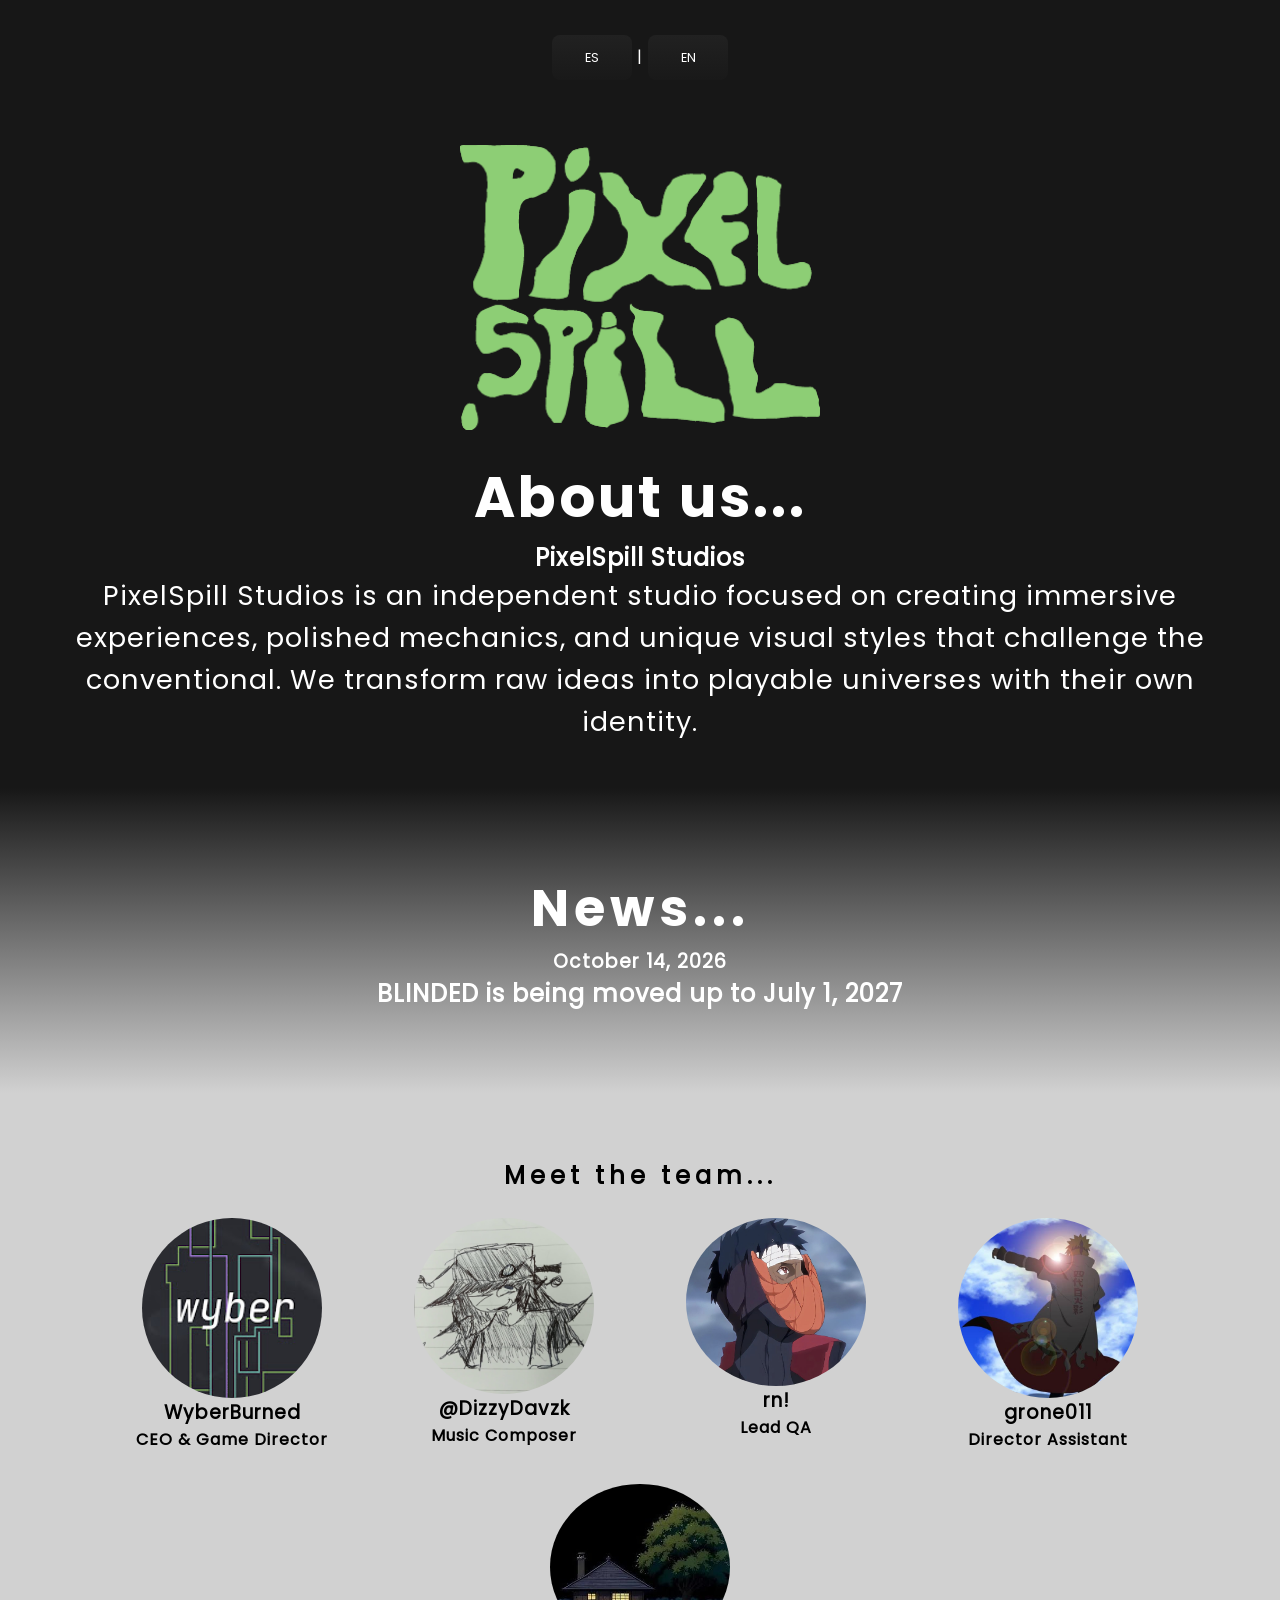
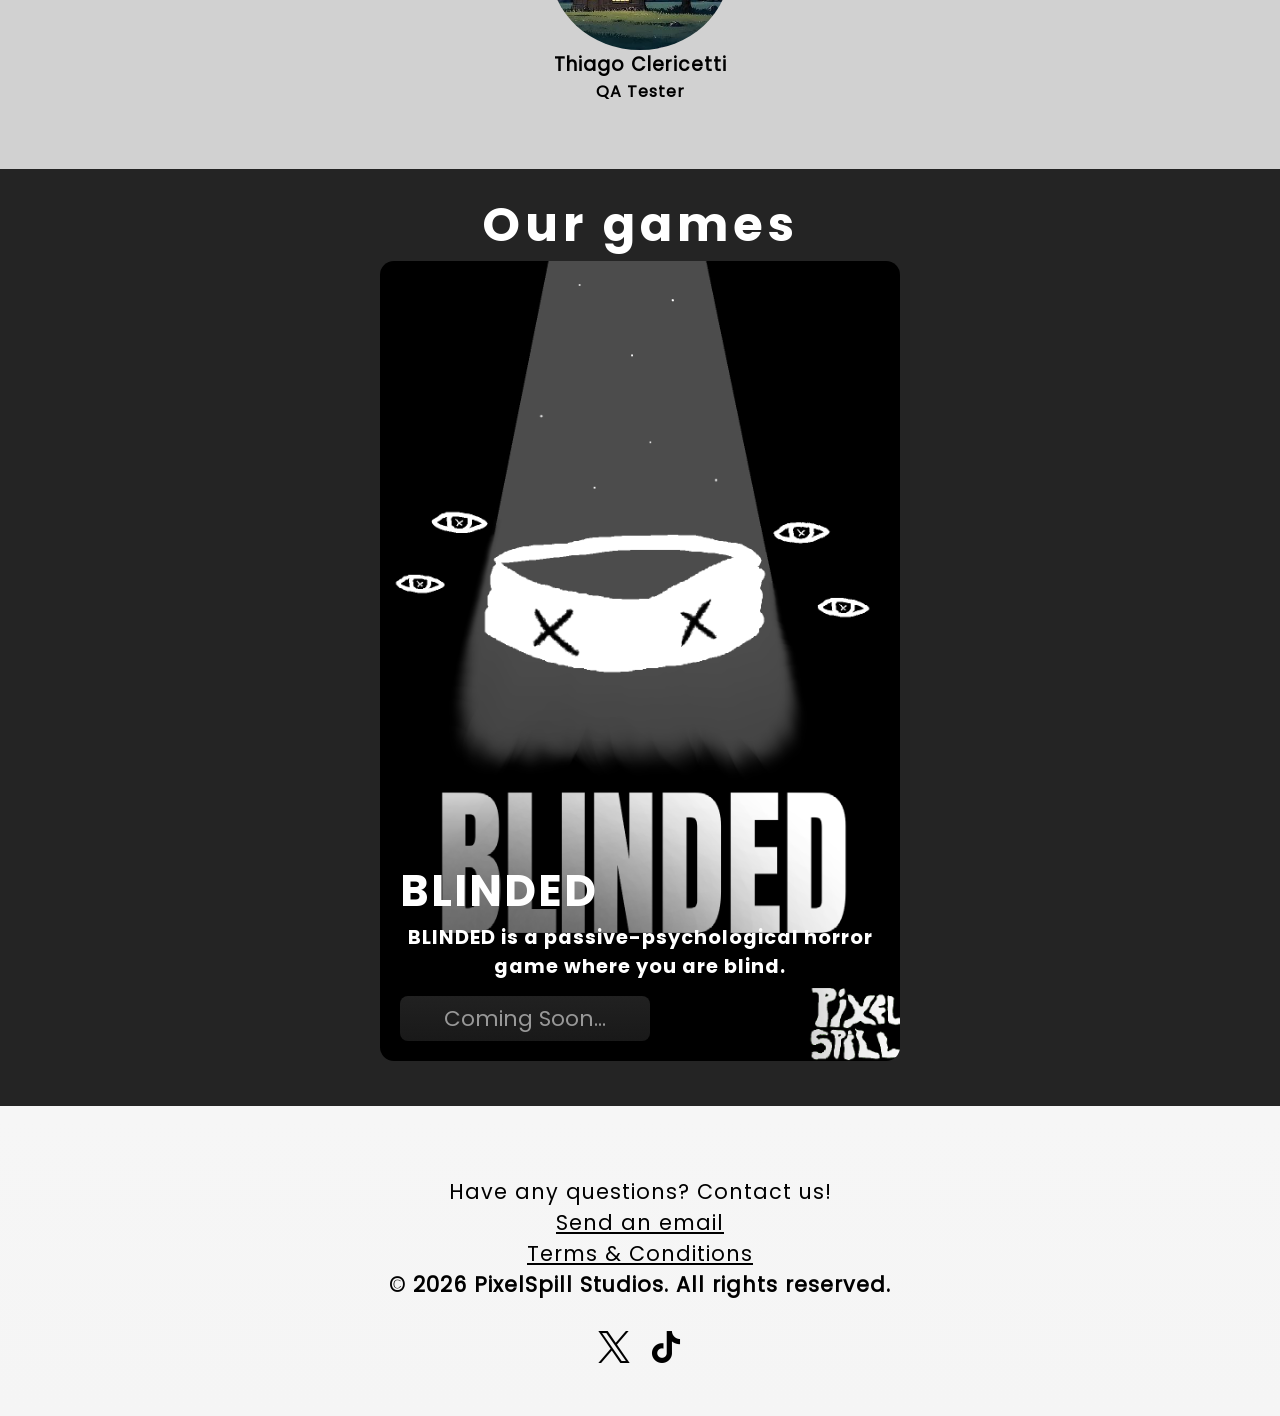
<file: index.html>
<!DOCTYPE html>
<html lang="es">
<head>
    <title>PixelSpill Studios</title>
    <meta charset="UTF-8">
    <meta name="viewport" content="width=device-width, initial-scale=1.0">
    <meta property="og:image" content="https://imgur.com/a/ELkZBjW">
    <meta property="og:title" content="PixelSpill Studios | Indie Game Studio">
    <meta property="og:description" content="Creating immersive, mechanics-driven atmospheric horror experiences. Creators of BLINDED.">
    <link rel="icon" type="image/x-icon" href="/assets/logo.png">
    <link rel="stylesheet" href="style.css">
</head>
<body>

    <section class="top-page">
        <!-- Selector de Idioma -->
        <div class="lang-switch" style="text-align: right; padding: 15px;">
            <button class="lang-button" onclick="changeLanguage('es')">ES</button> | 
            <button class="lang-button" onclick="changeLanguage('en')">EN</button>
        </div>

        <div class="top-logo">
            <img src="assets/PixelSpillLogoMediumNOSTUDIOS.png" width="360" alt="PixelSpill Logo">
        </div>
        <br>
        <div class="about-us" data-i18n="about_title">Sobre nosotros...</div>
        <div class="about-us-bottom">
            <h1>PixelSpill Studios</h1>
            <p data-i18n="about_description">
                PixelSpill Studios es un estudio independiente enfocado en crear experiencias
                inmersivas, mecánicas pulidas y estilos visuales únicos que desafían lo convencional. Transformamos ideas puras en universos jugables con identidad propia.
            </p>
        </div>
        <br>
    </section>

    <section class="news">
        <h1 class="news-text" data-i18n="news_title">Noticias...</h1>
        <h3 class="news-normal-text" data-i18n="news_date">14 de octubre de 2026</h3>
        <h1 class="news-normal-text" data-i18n="new_text">¡BLINDED se adelanta al 1 de Julio de 2027!</h1>
    
    </section>

    <section class="by">
        <br>
        <h1 class="by-text" data-i18n="team_title">Conformado por...</h1>
        <br>
        <div class="equipo">
            <div class="miembro">
                <img class="profile-foto" src="assets/wyber__.jpg" width="180" draggable="false" alt="WyberBurned"> 
                <h3>WyberBurned</h3> 
                <h4 data-i18n="role_ceo">CEO y director</h4>
            </div>

            <div class="miembro">
                <img class="profile-foto" src="assets/davzk__.png" width="180" draggable="false" alt="DizzyDavzk"> 
                <h3>@DizzyDavzk</h3> 
                <h4 data-i18n="role_music">Compositor musical</h4>
            </div>

            <div class="miembro">
                <img class="profile-foto" src="assets/rn__.jpg" width="180" draggable="false" alt="rn!"> 
                <h3>rn!</h3> 
                <h4 data-i18n="role_lead_qa">Lead en QA</h4>
            </div>

            <div class="miembro">
                <img class="profile-foto" src="assets/grone011__.jpeg" width="180" draggable="false" alt="rn!"> 
                <h3>grone011</h3>
                <h4 data-i18n="role_assistant_direction">Asistente de director</h4>
            </div>

            <div class="miembro">
                <img class="profile-foto" src="assets/thiago__.jpeg" width="180" draggable="false" alt="Thiago Clericetti"> 
                <h3>Thiago Clericetti</h3> 
                <h4 data-i18n="role_qa">QA</h4>
            </div>
        </div>
        <br>
    </section>

    <section>
        <div class="our-games">
            <h1 data-i18n="games_title">Nuestros juegos</h1>
        </div>

        <div class="blinded-game">
            BLINDED 
            <p class="blinded-text" data-i18n="blinded_description">
                BLINDED es un juego de terror psicológico-pasivo dónde estás ciego.
            </p>
            <button id="proximamente-button" data-i18n="coming_soon">Próximamente...</button>
        </div>
        <br>
    </section>

    <br><br>

    <div class="bottom-page">
        <span data-i18n="contact_title">¿Surge algo? ¡Contáctanos!</span>
        <a href="mailto:PixelSpillStudios@protonmail.com" data-i18n="send_email">Enviar un email</a>
        <a href="EULA.html" data-i18n="terms">Términos y condiciones</a>
        <h4 data-i18n="rights">© 2026 PixelSpill Studios. Todos los derechos reservados.</h4>
        <br>
        <div class="socials">
            <a href="https://x.com/pixelspill_of"><img src="assets/twitter.png" alt="X (Twitter)" width="32"></a>
            <a href="https://www.tiktok.com/@pixelspill_official"><img src="assets/tiktok.png" alt="Tiktok" width="32"></a>
        </div>
    </div>
    <br>

    <script src="mainlang.js"></script>
</body>
</html>
</file>
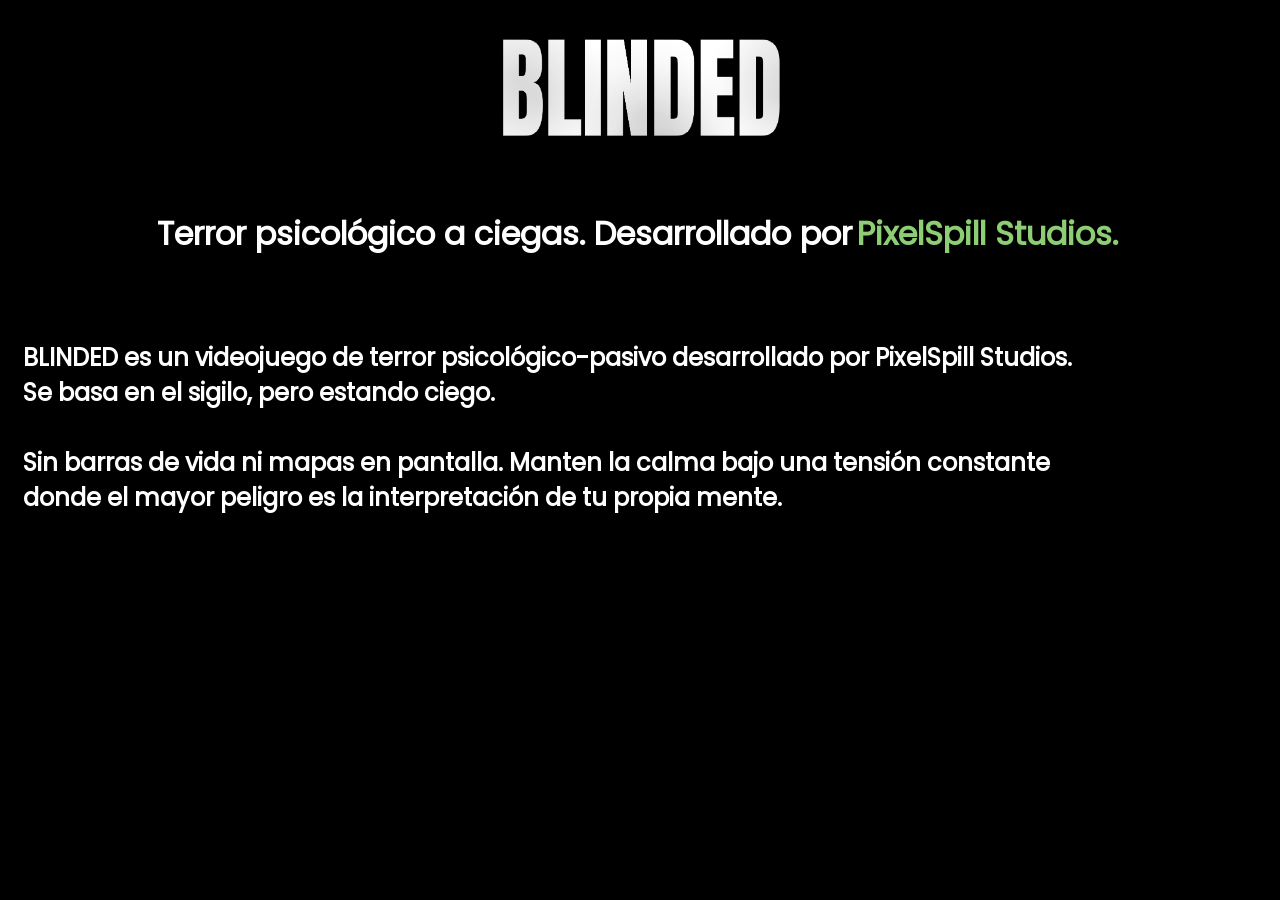
<file: Blindedgame.html>
<!DOCTYPE html>
<html lang="es">
<head>
<link rel="stylesheet" href="blindedgamestyle.css">
</head>
<body>

<div class="blinded-logo"><img src="assets/blindedlogo.png" width="300"></div>
<br>
<h1>Terror psicológico a ciegas. Desarrollado por <pixel>PixelSpill Studios.</pixel></h1>
<br>
<h2>BLINDED es un videojuego de terror psicológico-pasivo desarrollado por PixelSpill Studios.<br> Se basa
    en el sigilo, pero estando ciego.
    <br><br>
    Sin barras de vida ni mapas en pantalla. Manten la calma bajo una tensión constante<br> 
    donde el mayor peligro es la interpretación de tu propia mente.
</h2>

</body>
</html>
</file>
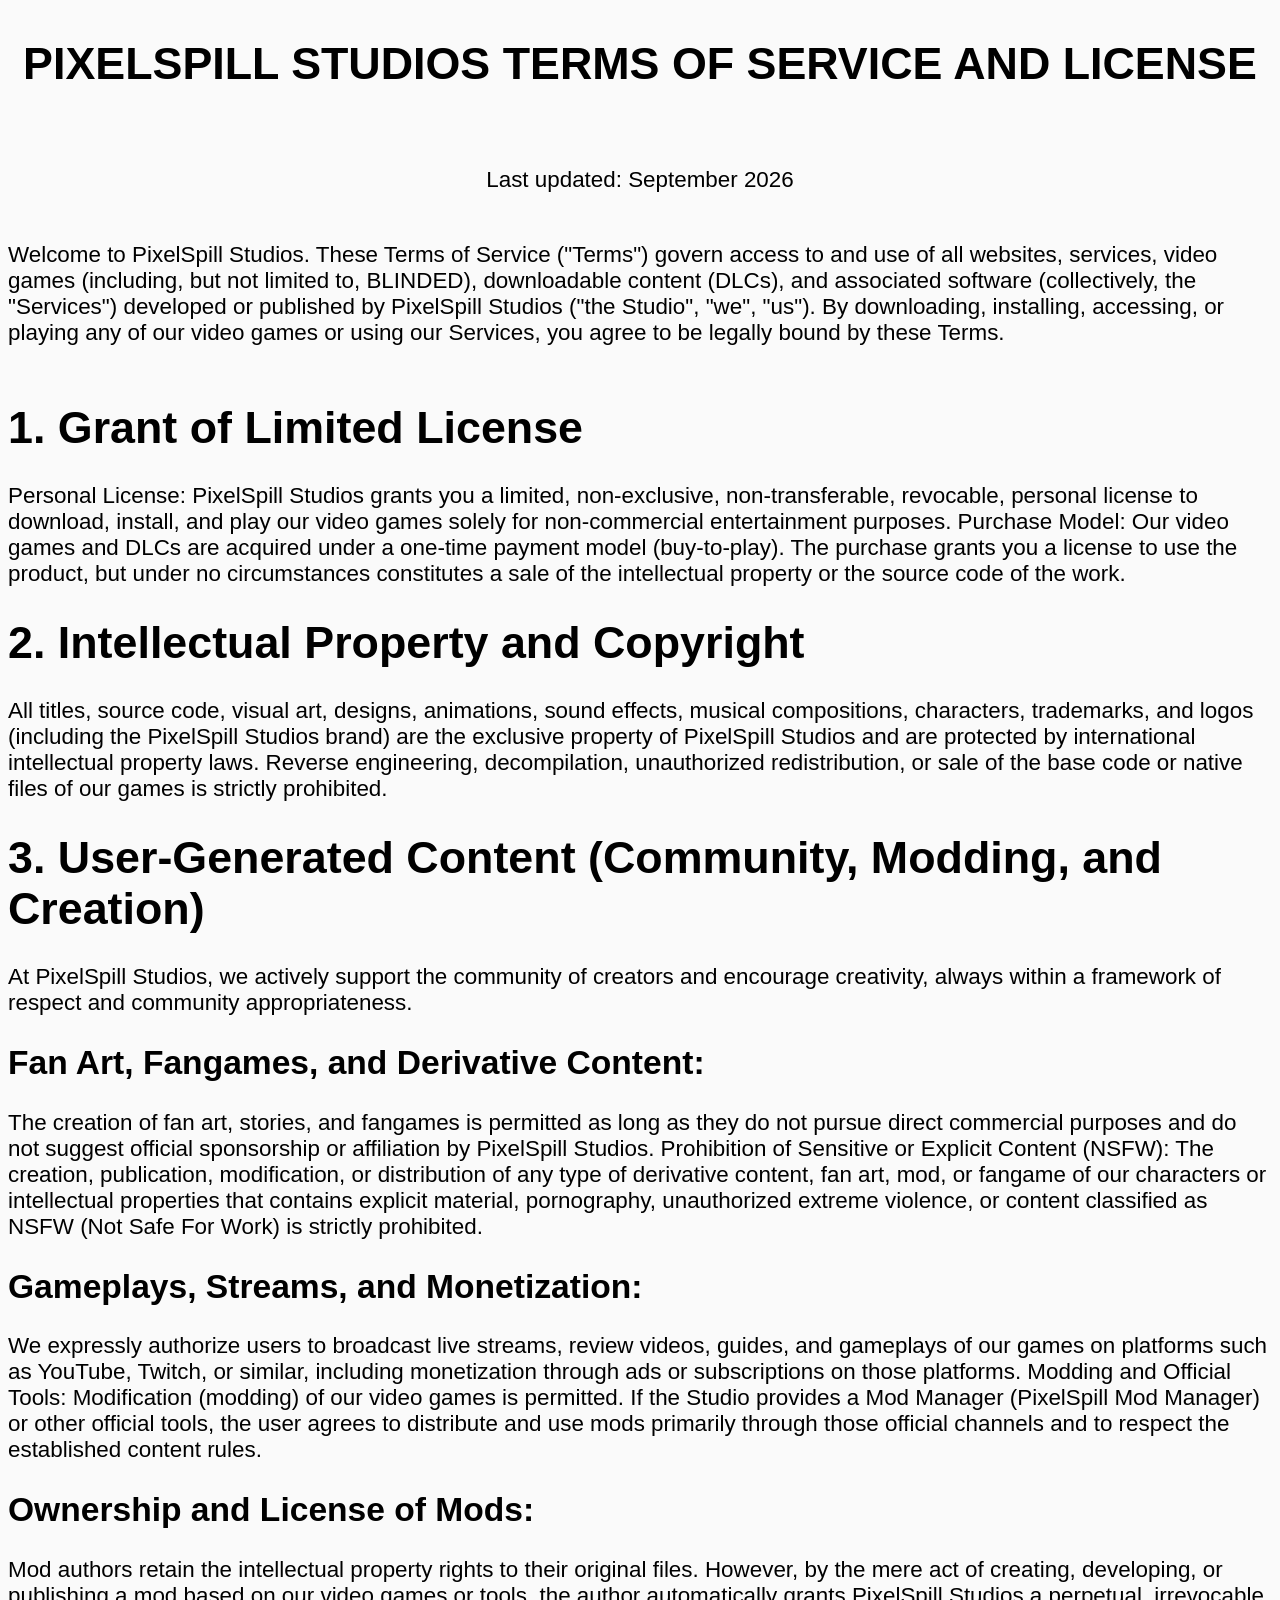
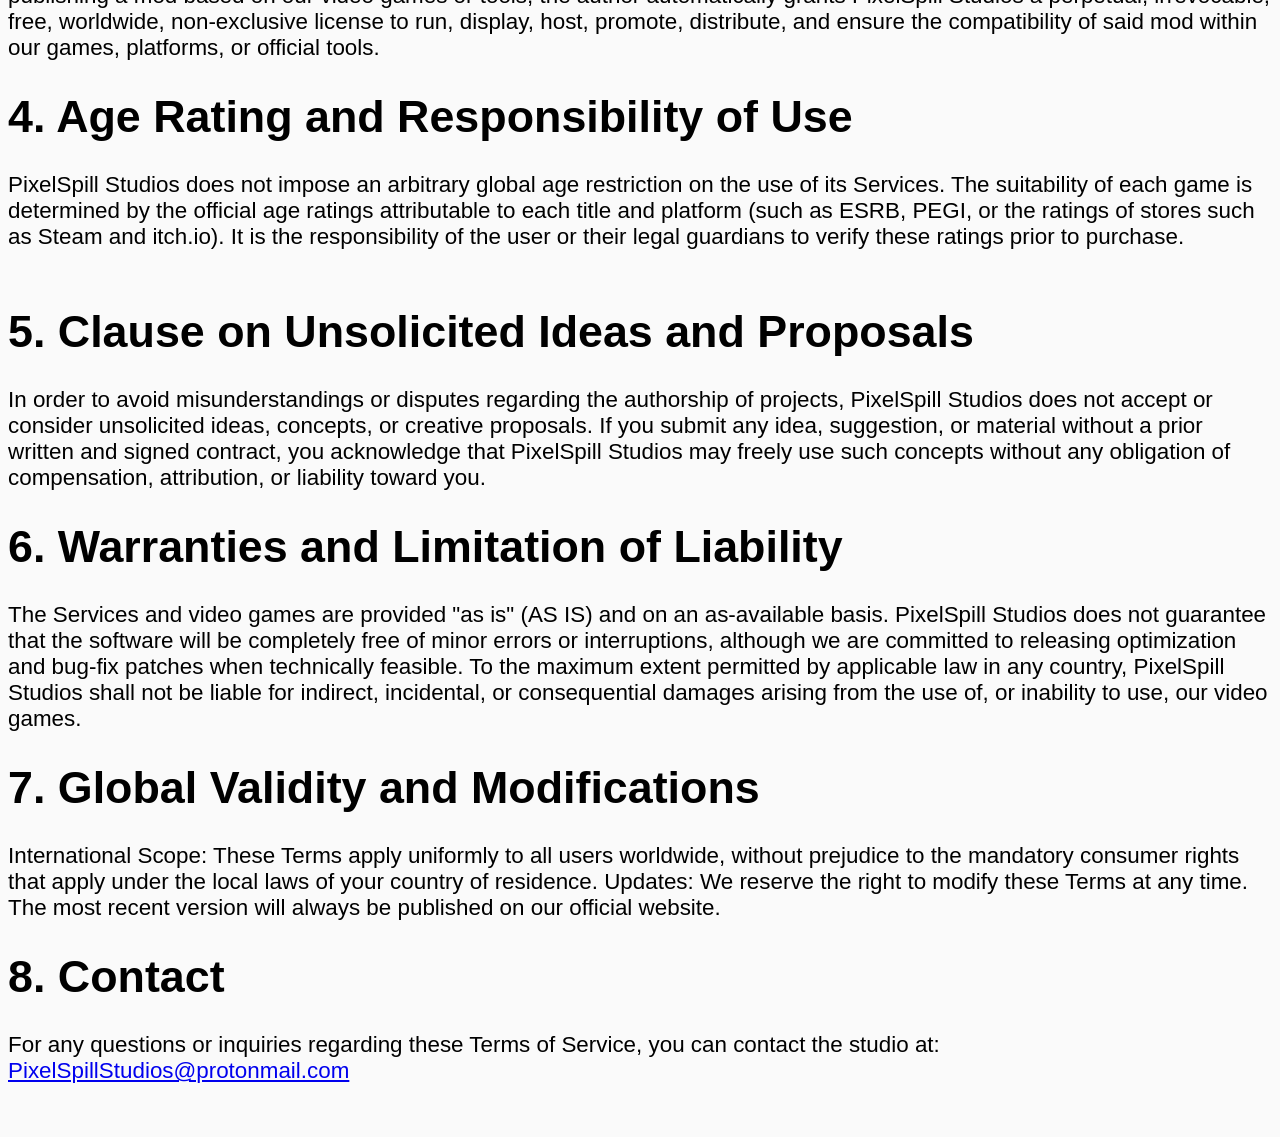
<file: EULA-en.html>
<!DOCTYPE html>
<html lang="en">
<head>
<body>

<h1>PIXELSPILL STUDIOS TERMS OF SERVICE AND LICENSE</h1>
<br>
<p>Last updated: September 2026</p>
<br>
Welcome to PixelSpill Studios. These Terms of Service ("Terms") govern access to and use of all websites, services, video games (including, but not limited to, BLINDED), downloadable content (DLCs), and associated software (collectively, the "Services") developed or published by PixelSpill Studios ("the Studio", "we", "us").
By downloading, installing, accessing, or playing any of our video games or using our Services, you agree to be legally bound by these Terms.
<br></br>
<div class="legal">
<h1>1. Grant of Limited License</h1>
Personal License: PixelSpill Studios grants you a limited, non-exclusive, non-transferable, revocable, personal license to download, install, and play our video games solely for non-commercial entertainment purposes.
Purchase Model: Our video games and DLCs are acquired under a one-time payment model (buy-to-play). The purchase grants you a license to use the product, but under no circumstances constitutes a sale of the intellectual property or the source code of the work.
<br>
<h1>2. Intellectual Property and Copyright</h1>
All titles, source code, visual art, designs, animations, sound effects, musical compositions, characters, trademarks, and logos (including the PixelSpill Studios brand) are the exclusive property of PixelSpill Studios and are protected by international intellectual property laws.
Reverse engineering, decompilation, unauthorized redistribution, or sale of the base code or native files of our games is strictly prohibited.
<br>
<h1>3. User-Generated Content (Community, Modding, and Creation)</h1>
At PixelSpill Studios, we actively support the community of creators and encourage creativity, always within a framework of respect and community appropriateness.
<br>
<h2>Fan Art, Fangames, and Derivative Content:</h2> The creation of fan art, stories, and fangames is permitted as long as they do not pursue direct commercial purposes and do not suggest official sponsorship or affiliation by PixelSpill Studios.
Prohibition of Sensitive or Explicit Content (NSFW): The creation, publication, modification, or distribution of any type of derivative content, fan art, mod, or fangame of our characters or intellectual properties that contains explicit material, pornography, unauthorized extreme violence, or content classified as NSFW (Not Safe For Work) is strictly prohibited.<br>
<h2>Gameplays, Streams, and Monetization:</h2> We expressly authorize users to broadcast live streams, review videos, guides, and gameplays of our games on platforms such as YouTube, Twitch, or similar, including monetization through ads or subscriptions on those platforms.
Modding and Official Tools: Modification (modding) of our video games is permitted. If the Studio provides a Mod Manager (PixelSpill Mod Manager) or other official tools, the user agrees to distribute and use mods primarily through those official channels and to respect the established content rules.<br>
<h2>Ownership and License of Mods:</h2> Mod authors retain the intellectual property rights to their original files. However, by the mere act of creating, developing, or publishing a mod based on our video games or tools, the author automatically grants PixelSpill Studios a perpetual, irrevocable, free, worldwide, non-exclusive license to run, display, host, promote, distribute, and ensure the compatibility of said mod within our games, platforms, or official tools.
<br>
<h1>4. Age Rating and Responsibility of Use</h1>
PixelSpill Studios does not impose an arbitrary global age restriction on the use of its Services.
The suitability of each game is determined by the official age ratings attributable to each title and platform (such as ESRB, PEGI, or the ratings of stores such as Steam and itch.io). It is the responsibility of the user or their legal guardians to verify these ratings prior to purchase.
<br></br>
<h1>5. Clause on Unsolicited Ideas and Proposals</h1>
In order to avoid misunderstandings or disputes regarding the authorship of projects, PixelSpill Studios does not accept or consider unsolicited ideas, concepts, or creative proposals.
If you submit any idea, suggestion, or material without a prior written and signed contract, you acknowledge that PixelSpill Studios may freely use such concepts without any obligation of compensation, attribution, or liability toward you.
<br>
<h1>6. Warranties and Limitation of Liability</h1>
The Services and video games are provided "as is" (AS IS) and on an as-available basis.
PixelSpill Studios does not guarantee that the software will be completely free of minor errors or interruptions, although we are committed to releasing optimization and bug-fix patches when technically feasible.
To the maximum extent permitted by applicable law in any country, PixelSpill Studios shall not be liable for indirect, incidental, or consequential damages arising from the use of, or inability to use, our video games.
<br>
<h1>7. Global Validity and Modifications</h1>
International Scope: These Terms apply uniformly to all users worldwide, without prejudice to the mandatory consumer rights that apply under the local laws of your country of residence.
Updates: We reserve the right to modify these Terms at any time. The most recent version will always be published on our official website.
<br>
<h1>8. Contact</h1>
For any questions or inquiries regarding these Terms of Service, you can contact the studio at: <a href="mailto:PixelSpillStudios@protonmail.com">PixelSpillStudios@protonmail.com</a></p>
</div>
</body>
<link rel="stylesheet" href="EULAstyle.css">
</html>
</file>
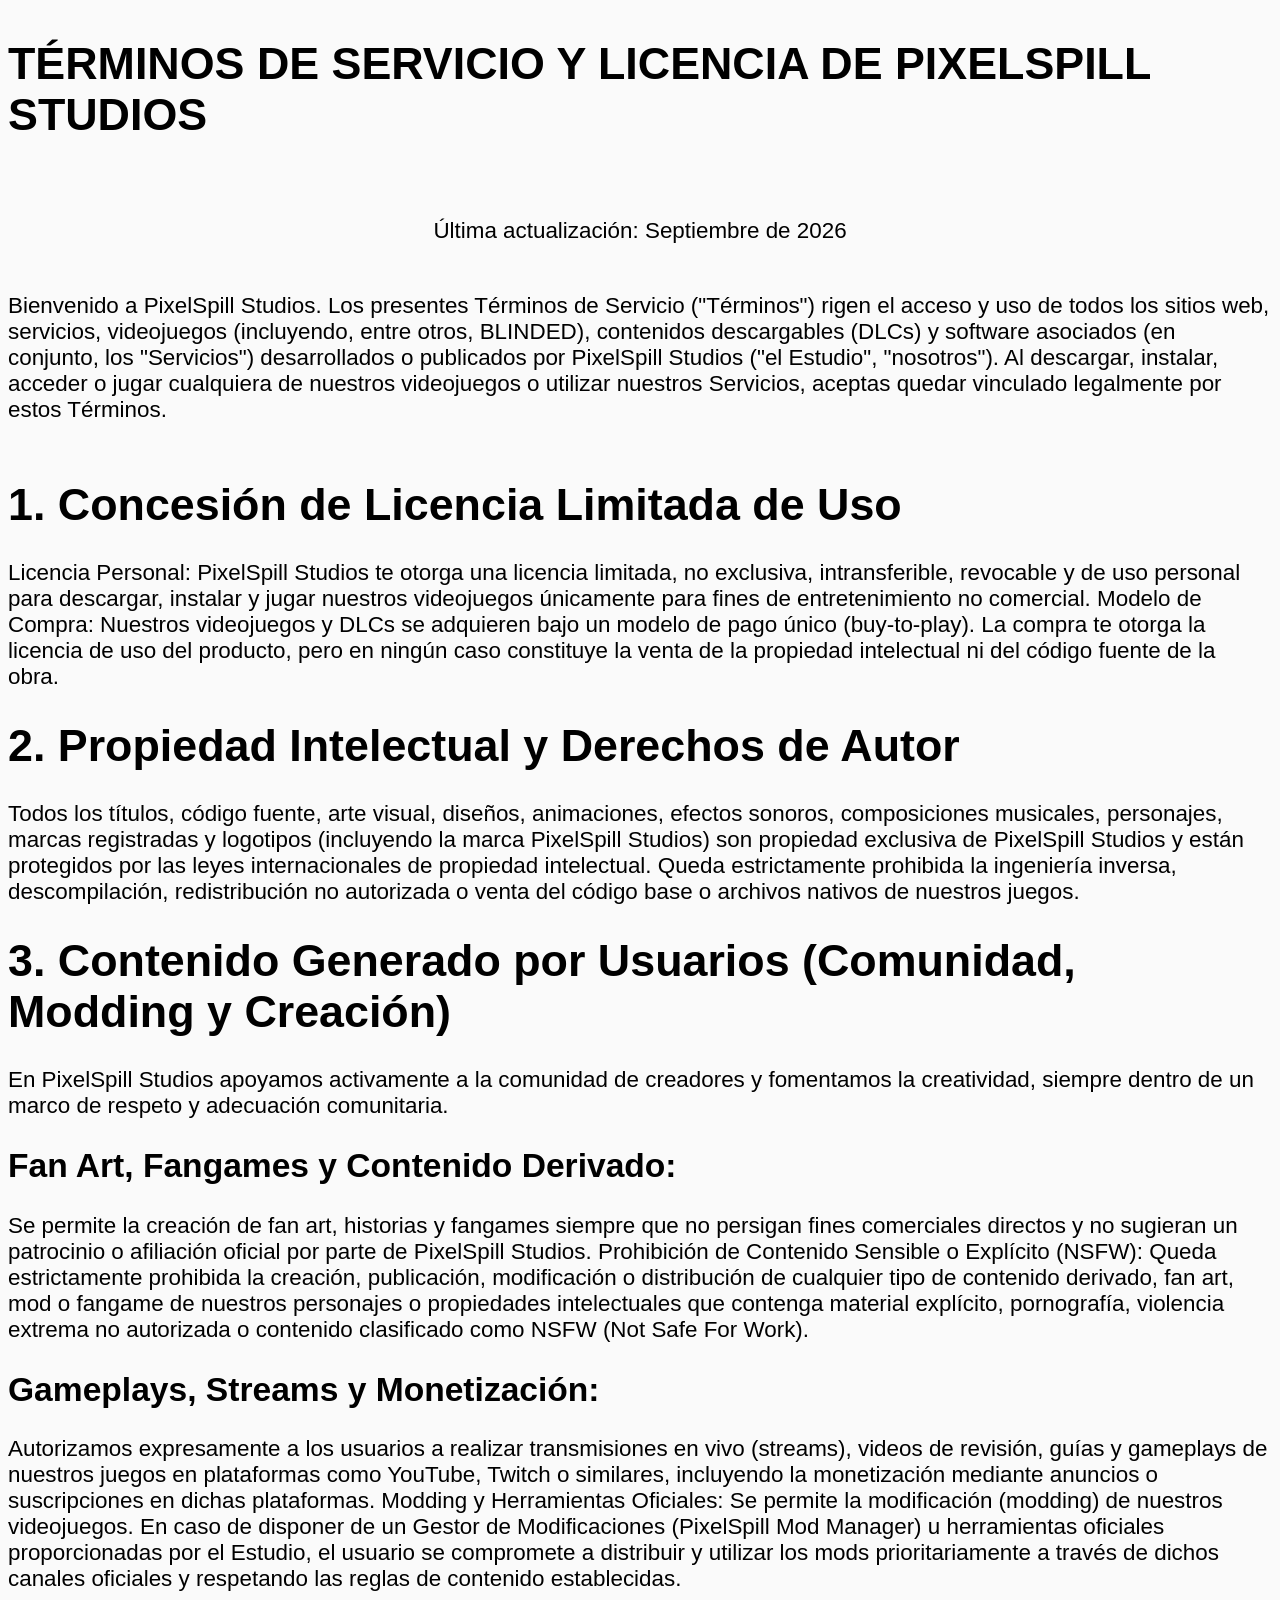
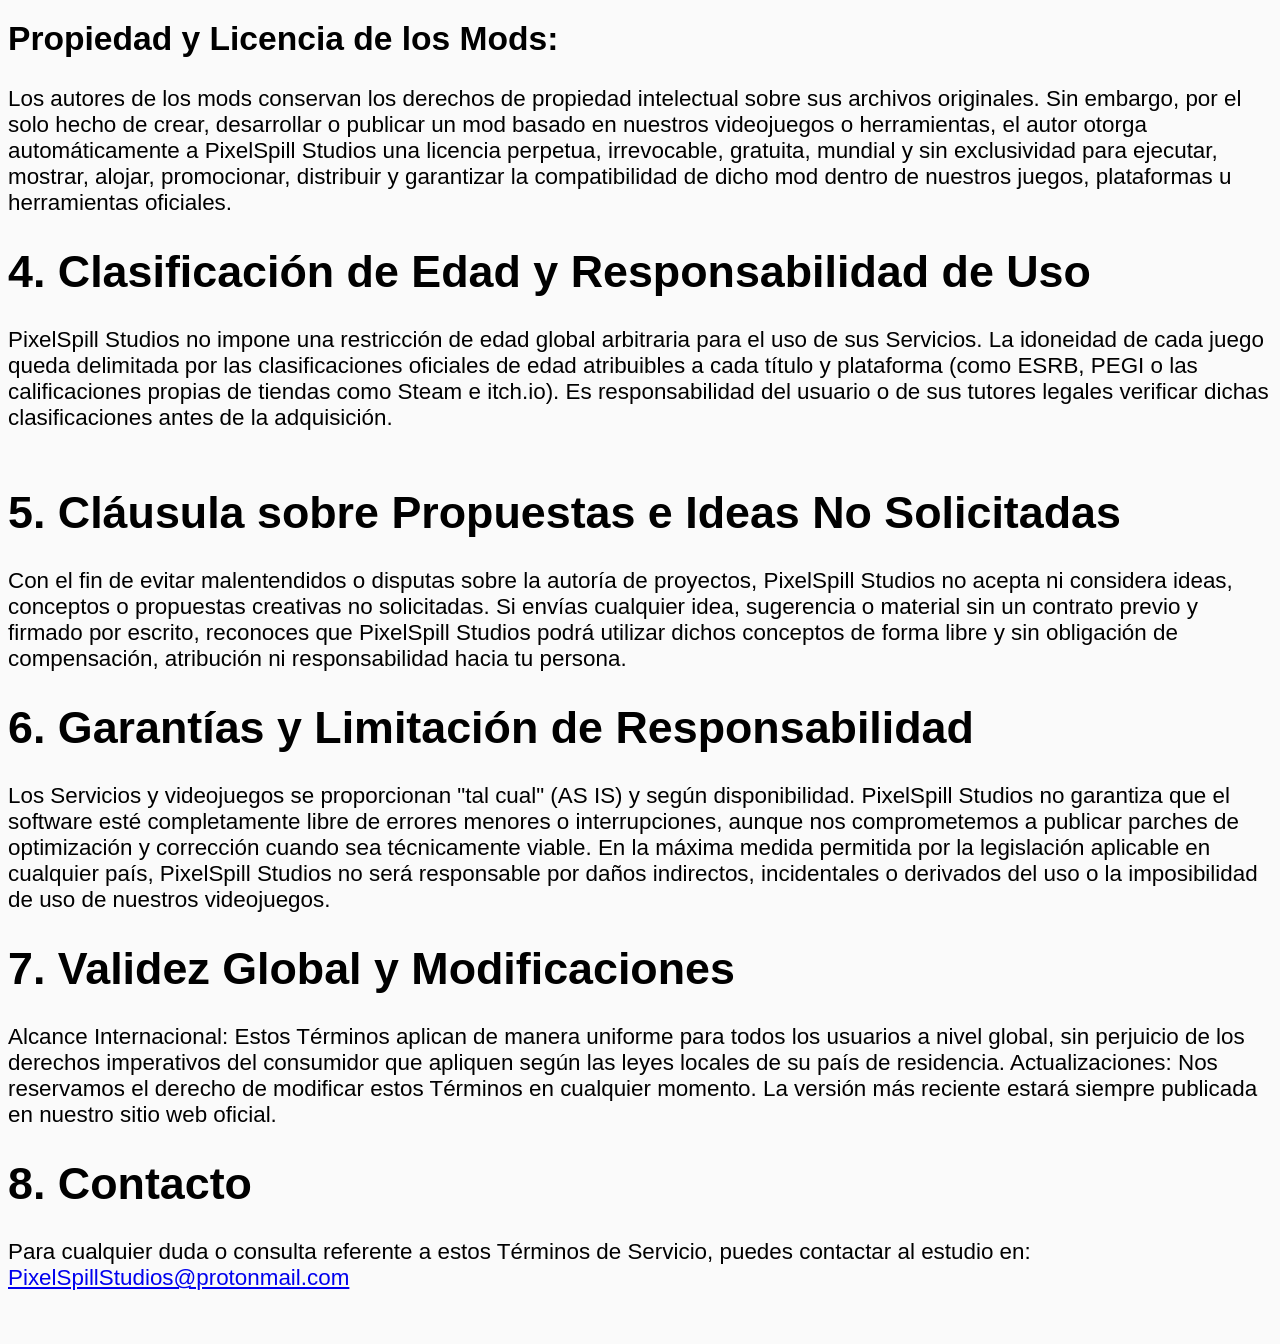
<file: EULA.html>
<!DOCTYPE html>
<html lang="es">
<head>
<body>

<h1>TÉRMINOS DE SERVICIO Y LICENCIA DE PIXELSPILL STUDIOS</h1>
<br>
<p>Última actualización: Septiembre de 2026</p>
<br>
Bienvenido a PixelSpill Studios. Los presentes Términos de Servicio ("Términos") rigen el acceso y uso de todos los sitios web, servicios, videojuegos (incluyendo, entre otros, BLINDED), contenidos descargables (DLCs) y software asociados (en conjunto, los "Servicios") desarrollados o publicados por PixelSpill Studios ("el Estudio", "nosotros").
Al descargar, instalar, acceder o jugar cualquiera de nuestros videojuegos o utilizar nuestros Servicios, aceptas quedar vinculado legalmente por estos Términos.
<br></br>
<div class="legal">
<h1>1. Concesión de Licencia Limitada de Uso</h1>
Licencia Personal: PixelSpill Studios te otorga una licencia limitada, no exclusiva, intransferible, revocable y de uso personal para descargar, instalar y jugar nuestros videojuegos únicamente para fines de entretenimiento no comercial.
Modelo de Compra: Nuestros videojuegos y DLCs se adquieren bajo un modelo de pago único (buy-to-play). La compra te otorga la licencia de uso del producto, pero en ningún caso constituye la venta de la propiedad intelectual ni del código fuente de la obra.
<br>
<h1>2. Propiedad Intelectual y Derechos de Autor</h1>
Todos los títulos, código fuente, arte visual, diseños, animaciones, efectos sonoros, composiciones musicales, personajes, marcas registradas y logotipos (incluyendo la marca PixelSpill Studios) son propiedad exclusiva de PixelSpill Studios y están protegidos por las leyes internacionales de propiedad intelectual.
Queda estrictamente prohibida la ingeniería inversa, descompilación, redistribución no autorizada o venta del código base o archivos nativos de nuestros juegos.
<br>
<h1>3. Contenido Generado por Usuarios (Comunidad, Modding y Creación)</h1>
En PixelSpill Studios apoyamos activamente a la comunidad de creadores y fomentamos la creatividad, siempre dentro de un marco de respeto y adecuación comunitaria.
<br>
<h2>Fan Art, Fangames y Contenido Derivado:</h2> Se permite la creación de fan art, historias y fangames siempre que no persigan fines comerciales directos y no sugieran un patrocinio o afiliación oficial por parte de PixelSpill Studios.
Prohibición de Contenido Sensible o Explícito (NSFW): Queda estrictamente prohibida la creación, publicación, modificación o distribución de cualquier tipo de contenido derivado, fan art, mod o fangame de nuestros personajes o propiedades intelectuales que contenga material explícito, pornografía, violencia extrema no autorizada o contenido clasificado como NSFW (Not Safe For Work).<br>
<h2>Gameplays, Streams y Monetización:</h2> Autorizamos expresamente a los usuarios a realizar transmisiones en vivo (streams), videos de revisión, guías y gameplays de nuestros juegos en plataformas como YouTube, Twitch o similares, incluyendo la monetización mediante anuncios o suscripciones en dichas plataformas.
Modding y Herramientas Oficiales: Se permite la modificación (modding) de nuestros videojuegos. En caso de disponer de un Gestor de Modificaciones (PixelSpill Mod Manager) u herramientas oficiales proporcionadas por el Estudio, el usuario se compromete a distribuir y utilizar los mods prioritariamente a través de dichos canales oficiales y respetando las reglas de contenido establecidas.<br>
<h2>Propiedad y Licencia de los Mods:</h2> Los autores de los mods conservan los derechos de propiedad intelectual sobre sus archivos originales. Sin embargo, por el solo hecho de crear, desarrollar o publicar un mod basado en nuestros videojuegos o herramientas, el autor otorga automáticamente a PixelSpill Studios una licencia perpetua, irrevocable, gratuita, mundial y sin exclusividad para ejecutar, mostrar, alojar, promocionar, distribuir y garantizar la compatibilidad de dicho mod dentro de nuestros juegos, plataformas u herramientas oficiales.
<br>
<h1>4. Clasificación de Edad y Responsabilidad de Uso</h1>
PixelSpill Studios no impone una restricción de edad global arbitraria para el uso de sus Servicios.
La idoneidad de cada juego queda delimitada por las clasificaciones oficiales de edad atribuibles a cada título y plataforma (como ESRB, PEGI o las calificaciones propias de tiendas como Steam e itch.io). Es responsabilidad del usuario o de sus tutores legales verificar dichas clasificaciones antes de la adquisición.
<br></br>
<h1>5. Cláusula sobre Propuestas e Ideas No Solicitadas</h1>
Con el fin de evitar malentendidos o disputas sobre la autoría de proyectos, PixelSpill Studios no acepta ni considera ideas, conceptos o propuestas creativas no solicitadas.
Si envías cualquier idea, sugerencia o material sin un contrato previo y firmado por escrito, reconoces que PixelSpill Studios podrá utilizar dichos conceptos de forma libre y sin obligación de compensación, atribución ni responsabilidad hacia tu persona.
<br>
<h1>6. Garantías y Limitación de Responsabilidad</h1>
Los Servicios y videojuegos se proporcionan "tal cual" (AS IS) y según disponibilidad.
PixelSpill Studios no garantiza que el software esté completamente libre de errores menores o interrupciones, aunque nos comprometemos a publicar parches de optimización y corrección cuando sea técnicamente viable.
En la máxima medida permitida por la legislación aplicable en cualquier país, PixelSpill Studios no será responsable por daños indirectos, incidentales o derivados del uso o la imposibilidad de uso de nuestros videojuegos.
<br>
<h1>7. Validez Global y Modificaciones</h1>
Alcance Internacional: Estos Términos aplican de manera uniforme para todos los usuarios a nivel global, sin perjuicio de los derechos imperativos del consumidor que apliquen según las leyes locales de su país de residencia.
Actualizaciones: Nos reservamos el derecho de modificar estos Términos en cualquier momento. La versión más reciente estará siempre publicada en nuestro sitio web oficial.
<br>
<h1>8. Contacto</h1>
Para cualquier duda o consulta referente a estos Términos de Servicio, puedes contactar al estudio en: <a href="mailto:PixelSpillStudios@protonmail.com">PixelSpillStudios@protonmail.com</a></p>
</div>
</body>
<link rel="stylesheet" href="EULAstyle.css">
</html>
</file>
<file: style.css>
@font-face {
    font-family: Poppins;
    src: url("fonts/Poppins-Regular.ttf");
}

@font-face {
    font-family: Poppins-Bold;
    src: url("fonts/Poppins-Bold.ttf");
}

/* --- Control global de desbordamiento --- */
* {
    margin: 0;
    padding: 0;
    box-sizing: border-box;
}

html, body {
    max-width: 100vw;
    overflow-x: hidden;
}

body {
    font-family: Poppins;
    letter-spacing: 1px;
    background: linear-gradient(white, rgb(245, 245, 245));
}

img {
    max-width: 100%;
    height: auto;
}

/* --- Secciones y Contenedores --- */
.about-us {
    display: flex;
    justify-content: center;
    align-items: center;
    font-size: 350%;
    font-family: Poppins-Bold;
    letter-spacing: 3px;
    text-align: center;
}

.about-us-bottom {
    display: flex;
    flex-direction: column;
    justify-content: center;
    align-items: center;
    padding: 0 15px; /* Evita que el texto toque los bordes en celular */
}

.top-logo {
    padding-top: 50px;
    display: flex;
    justify-content: center;
    align-items: center;
}

.our-games {
    font-family: Poppins-Bold;
    color: white;
    display: flex;
    justify-content: center;
    align-items: center;
    font-size: 200%;
    letter-spacing: 5px;
    text-align: center;
}

section {
    display: flex;
    justify-content: center;
    align-items: center;
    flex-direction: column;
    background: rgb(36, 36, 36);
    padding: 20px 15px;
}

.bottom-page {
    font-size: 130%;
    display: flex;
    flex-direction: column;
    justify-content: center;
    align-items: center;
    padding: 20px 15px;
}

/* --- Carta del juego (Adaptada a pantallas angostas) --- */
.blinded-game {
    background-image: url("assets/BLINDED_proto_portrait2arrangement.png");
    background-size: cover;
    background-position: center;
    font-family: Poppins-Bold;
    font-size: 270%;
    display: flex;
    padding: 20px;
    flex-direction: column;
    letter-spacing: 2px;
    justify-content: flex-end;
    align-items: flex-start;
    color: white;
    width: 100%;
    max-width: 520px; /* Crece hasta 520px pero se achica en celulares */
    height: 800px;
    background-color: rgb(47, 47, 47);
    border-radius: 14px;
    transition: transform 0.3s ease, box-shadow 0.3s ease, border-color 0.3s ease;
}

.blinded-game:hover {
    transform: translateY(-5px);
    box-shadow: 0 15px 25px rgba(0, 0, 0, 0.4);
}

.blinded-text {
    font-size: 45%;
    letter-spacing: 1px;
}

/* --- Tipografía y Botones --- */
a {
    color: black;
}

p {
    width: 100%;
    max-width: 1550px;
    font-size: 170%;
    text-align: center;
}

button {
    background: linear-gradient(rgb(33, 33, 33), rgb(25, 25, 25));
    border-radius: 8px;
    border: none;
    color: rgb(152, 152, 152);
    font-family: Poppins;
    height: 45px;
    width: 100%;
    max-width: 250px;
    font-size: 50%;
    cursor: pointer;
}

#proximamente-button {
    margin-top: 15px;
}

.top-page {
    color: white;
    background-color: #171717;
    padding: 20px 15px;
}

::selection {
    background-color: #8DEB7D;
    color: #1C1C24;
    border-radius: 1px;
}

bold {
    color: #8DEB7D;
}

.invisible-link {
    color: white;
    text-decoration: none;
}

.by {
    background-color: rgb(209, 209, 209);
    user-select: none;
    padding: 40px 15px;
}

h4, h3 {
    gap: 0px;
}

.by-text {
    letter-spacing: 5px;
    user-select: text;
}

/* --- Sección Equipo --- */
.equipo {
    display: flex;
    flex-direction: row;
    justify-content: center;
    align-items: flex-start;
    gap: 2rem;
    flex-wrap: wrap;
    width: 100%;
    max-width: 1600px;
    margin: 0 auto;
}

.profile-foto {
    border-radius: 50%;
}

.miembro {
    display: flex;
    flex-direction: column;
    align-items: center;
    text-align: center;
    width: 100%;
    max-width: 240px; /* Adaptable en pantallas muy chicas */
}

/* --- Botón de Idioma --- */
.lang-button {
    width: 80px;
    color: white;
    font-size: 80%;
}

/* --- Ajuste responsivo de fuentes para móviles --- */
@media (max-width: 768px) {
    .about-us {
        font-size: 220%;
    }
    p {
        font-size: 120%;
    }
    .blinded-game {
        height: 550px;
        font-size: 200%;
    }
}

.news-text {
    font-family: Poppins-Bold;
    display: flex;
    align-items: center;
    justify-content: center;
    font-size: 320%;
    letter-spacing: 5px;
    color: white;
}

.news {
    height: 305px;
    background: linear-gradient(rgb(23, 23, 23), rgb(209, 209, 209));
    /* background-color: rgb(23, 23, 23); */
}

.news-normal-text {
    color: rgb(255, 255, 255);
}

.socials {
    display: flex;
    flex-direction: row;
    gap: 20px;
}
</file>
<file: blindedgamestyle.css>
@font-face {
    font-family: Poppins;
    src: url("fonts/Poppins-Regular.ttf");
}

@font-face {
    font-family: Poppins-Bold;
    src: url("fonts/Poppins-Bold.ttf");
}

body {
    font-family: Poppins;
    background-color: black;
    color: white;
}

* {
    padding: 5px;
}

.blinded-logo {
    display: flex;
    justify-content: center;
    align-items: center;
}

h1 {
    display: flex;
    justify-content: center;
    align-items: center;
}

pixel {
    color: #8dce75;
}
</file>
<file: EULAstyle.css>
body {
    background-color: rgb(250, 250, 250);
    font-family: sans-serif;
    font-size: 140%;
    display: flex;
    flex-direction: column;
    justify-content: center;
    align-items: center;
}

.legal {
    display: flex;
    flex-direction: column;
    justify-content: left;
    align-items: left;
}
</file>
